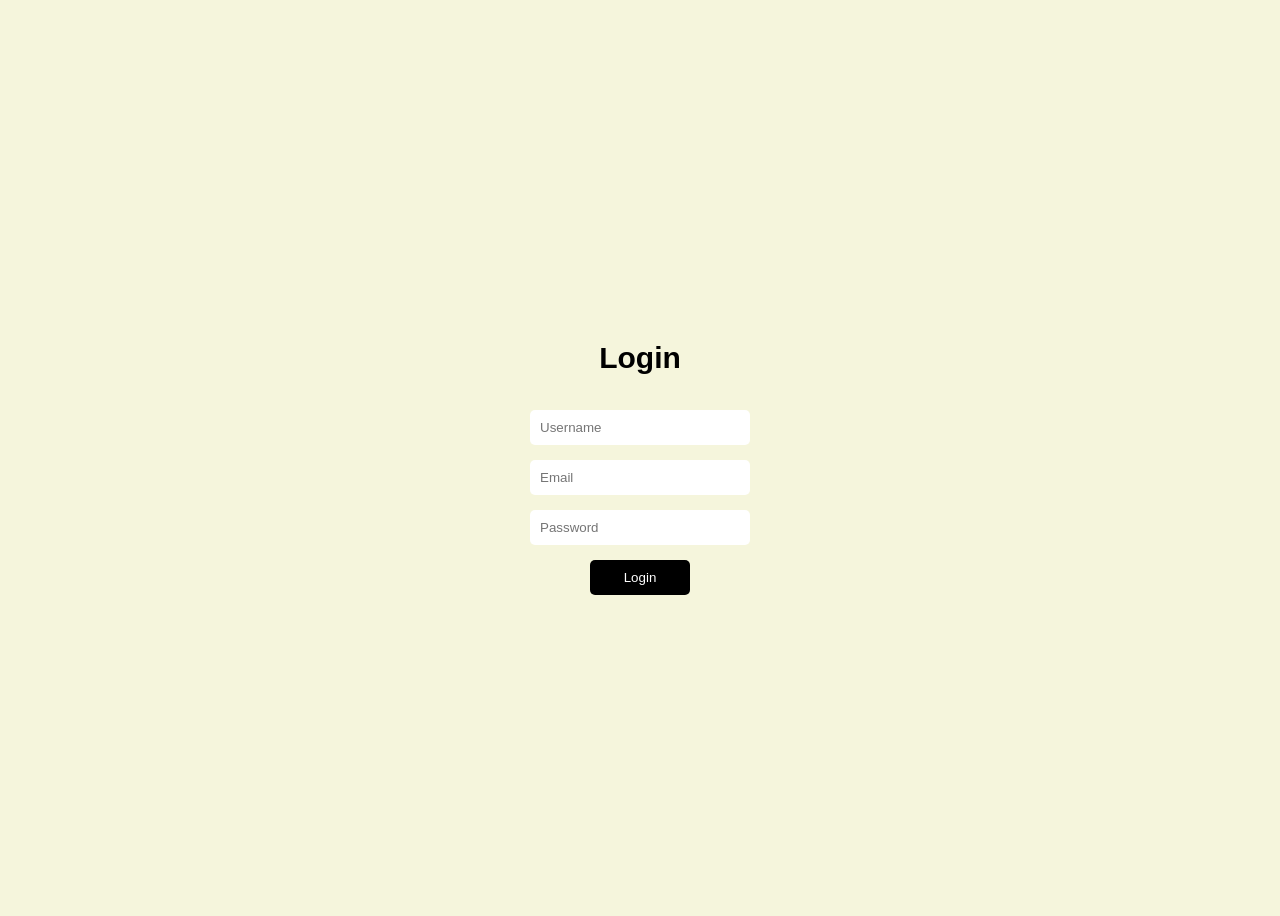
<file: index.html>
<!DOCTYPE html>
<html lang="en">
<head>
    <meta charset="UTF-8">
    <meta name="viewport" content="width=device-width, initial-scale=1.0">
    <title>Document</title>
    <link rel="stylesheet" href="index.css">
</head>
<body>
    <div class="form">
        <h1>Login</h1>
        <input id="identifiant" type="text" placeholder="Username">
        <input id="email" type="email" placeholder="Email">
        <input id="password" type="password" placeholder="Password">
        <button>Login</button>
    </div>
    <script src="index.js"></script>
</body>
</html>
</file>
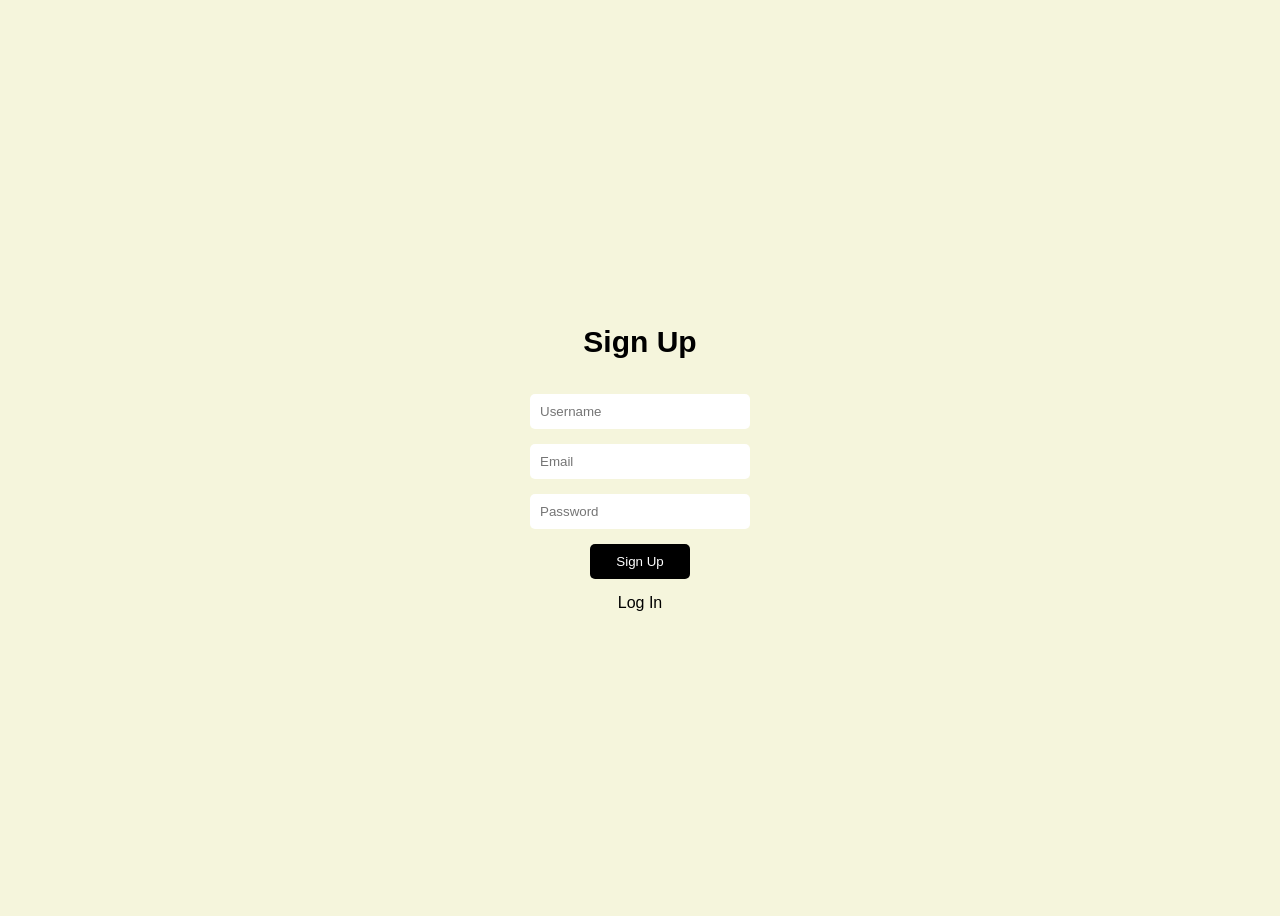
<file: signUp.html>
<!DOCTYPE html>
<html lang="en">
<head>
    <meta charset="UTF-8">
    <meta name="viewport" content="width=device-width, initial-scale=1.0">
    <title>Document</title>
    <link rel="stylesheet" href="index.css">
</head>
<body>
    <div class="form">
        <h1>Sign Up</h1>
        <input id="identifiant" type="text" placeholder="Username">
        <input id="email" type="email" placeholder="Email">
        <input id="password" type="password" placeholder="Password">
        <button>Sign Up</button>
        <a href="index.html">Log In</a>
    </div>
    <script src="index.js"></script>
</body>
</html>
</file>
<file: index.css>
body{
    height: 100vh;
    background-color: beige;
}
.form input{
    padding: 10px;
    width: 200px;
    border: none;
    border-radius: 5px;
}
.form{
    display: flex;
    flex-direction: column;
    align-items: center;
    justify-content: center;
    height: 100%;
    gap: 15px;
}
.form button{
    padding: 10px;
    width: 100px;
    border: none;
    border-radius: 5px;
    background-color: black;
    color: white;
    cursor: pointer;
}
.form button:hover{
    background-color: white;
    color: black;
    border: 1px solid black;
    transition: ease-in-out 0.3s;
}
.form h1{
    font-size: 30px;
    color: black;
}
body{
    font-family: Arial, Helvetica, sans-serif;
}
.form a{
    text-decoration: none;
    color: black;
}
.form a:hover{
    color: gray;
    transition: ease-in-out 0.3s;
}
</file>
